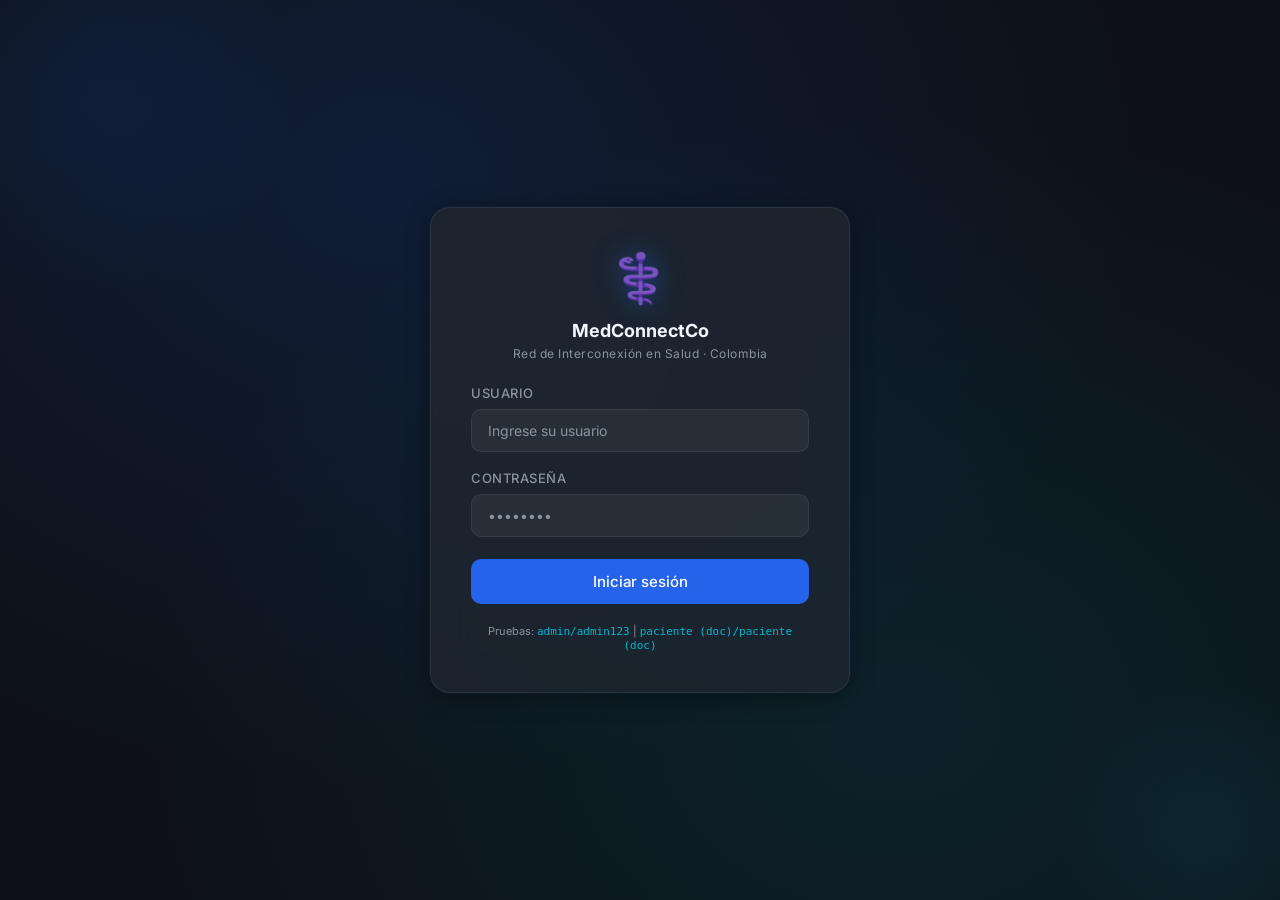
<file: frontend/index.html>
<!DOCTYPE html>
<html lang="es">
<head>
  <meta charset="UTF-8" />
  <meta name="viewport" content="width=device-width, initial-scale=1.0" />
  <title>MedConnectCo</title>
  <meta name="description" content="Sistema nacional de salud colombiano para registro y consulta de historias clínicas digitales." />
  <link rel="stylesheet" href="style.css" />
</head>
<body>

<!-- ════════════════════════════════════════════════════════════════════════
     LOGIN
     ════════════════════════════════════════════════════════════════════════ -->
<section id="login-screen">
  <div class="login-card">
    <div class="login-logo">
      <span class="logo-symbol">⚕️</span>
      <h1>MedConnectCo</h1>
      <p>Red de Interconexión en Salud · Colombia</p>
    </div>

    <form id="login-form" autocomplete="off">
      <div class="form-group">
        <label for="login-username">Usuario</label>
        <input id="login-username" type="text" placeholder="Ingrese su usuario" required />
      </div>
      <div class="form-group">
        <label for="login-password">Contraseña</label>
        <input id="login-password" type="password" placeholder="••••••••" required />
      </div>
      <div id="login-error" class="error-msg hidden"></div>
      <button id="login-btn" type="submit" class="btn btn-primary btn-full">
        Iniciar sesión
      </button>
    </form>

    <p style="text-align:center;font-size:11px;color:var(--muted);margin-top:20px;">
      Pruebas: <code style="color:var(--cyan)">admin/admin123</code> | <code style="color:var(--cyan)">paciente (doc)/paciente (doc)</code>
    </p>
  </div>
</section>

<!-- ════════════════════════════════════════════════════════════════════════
     APP
     ════════════════════════════════════════════════════════════════════════ -->
<div id="app" class="hidden">

  <!-- Sidebar -->
  <aside id="sidebar">
    <div class="sidebar-brand">
      <div class="brand-icon">⚕</div>
      <div class="brand-text">
        <div>MCC</div>
        <div class="brand-sub">Historias Clínicas</div>
      </div>
    </div>

    <nav class="sidebar-nav">
      <a href="#" class="nav-link active" data-section="dashboard">
        <span class="nav-icon">📊</span><span>Dashboard</span>
      </a>
      <a href="#" class="nav-link" data-section="hospitales">
        <span class="nav-icon">🏥</span><span>Hospitales</span>
      </a>
      <a href="#" class="nav-link" data-section="pacientes">
        <span class="nav-icon">👤</span><span>Pacientes</span>
      </a>
      <a href="#" class="nav-link" data-section="historias">
        <span class="nav-icon">📋</span><span>Historias Clínicas</span>
      </a>
      <a href="#" class="nav-link" data-section="usuarios" id="nav-usuarios">
        <span class="nav-icon">👥</span><span>Usuarios</span>
      </a>
      <a href="#" class="nav-link" data-section="notificaciones" id="nav-notificaciones">
        <span class="nav-icon">🔔</span><span>Notificaciones</span>
      </a>
    </nav>

    <div class="sidebar-footer">
      <div class="user-card">
        <div id="user-avatar" class="user-avatar role-admin">A</div>
        <div class="user-info-text">
          <div id="user-name" class="user-name">–</div>
          <div id="user-role" class="user-role">–</div>
        </div>
      </div>
      <button id="logout-btn" class="btn-logout">⎋ &nbsp;Cerrar sesión</button>
    </div>
  </aside>

  <!-- Main -->
  <main id="main-content">
    <div id="topbar">
      <h2 id="page-title">Dashboard</h2>
      <div id="topbar-actions"></div>
    </div>

    <!-- ── DASHBOARD ─────────────────────────────────────────── -->
    <section id="section-dashboard" class="content-section active">
      <div class="stats-grid">
        <div class="stat-card stat-blue">
          <div class="stat-icon">🏥</div>
          <div id="stat-hospitales" class="stat-value">–</div>
          <div class="stat-label">Hospitales</div>
        </div>
        <div class="stat-card stat-green">
          <div class="stat-icon">✅</div>
          <div id="stat-aprobados" class="stat-value">–</div>
          <div class="stat-label">Aprobados</div>
        </div>
        <div class="stat-card stat-cyan">
          <div class="stat-icon">👤</div>
          <div id="stat-pacientes" class="stat-value">–</div>
          <div class="stat-label">Pacientes</div>
        </div>
        <div class="stat-card stat-yellow">
          <div class="stat-icon">📋</div>
          <div id="stat-historias" class="stat-value">–</div>
          <div class="stat-label">Historias</div>
        </div>
      </div>

      <div class="section-header">
        <h3>Historias recientes</h3>
      </div>
      <div id="recent-historias" class="recent-list">
        <div class="empty-state">
          <div class="empty-state-icon">⏳</div>
          Cargando…
        </div>
      </div>
    </section>

    <!-- ── HOSPITALES ─────────────────────────────────────────── -->
    <section id="section-hospitales" class="content-section">
      <div id="hospitales-list" class="cards-grid"></div>
    </section>

    <!-- ── PACIENTES ──────────────────────────────────────────── -->
    <section id="section-pacientes" class="content-section">
      <div class="table-wrapper">
        <div id="pacientes-list"></div>
      </div>
    </section>

    <!-- ── HISTORIAS ──────────────────────────────────────────── -->
    <section id="section-historias" class="content-section">
      <div id="historias-list" class="cards-grid"></div>
    </section>

    <!-- ── USUARIOS ───────────────────────────────────────────── -->
    <section id="section-usuarios" class="content-section">
      <div class="table-wrapper">
        <div id="usuarios-list"></div>
      </div>
    </section>

    <!-- ── NOTIFICACIONES ─────────────────────────────────────── -->
    <section id="section-notificaciones" class="content-section">
      <div id="notificaciones-list" class="recent-list">
        <!-- Notificaciones Dinámicas -->
      </div>
    </section>

  </main>
</div>

<!-- ════════════════════════════════════════════════════════════════════════
     MODALS
     ════════════════════════════════════════════════════════════════════════ -->
<div id="modal-overlay" class="hidden">

  <!-- Modal: Nuevo Hospital -->
  <div id="modal-hospital" class="modal hidden">
    <div class="modal-header">
      <h3>🏥 Nuevo Hospital</h3>
      <button class="modal-close" onclick="closeModal()">✕</button>
    </div>
    <form id="form-hospital">
      <div class="form-group">
        <label>Nombre del hospital</label>
        <input id="h-nombre" type="text" placeholder="Ej. Hospital General de Medellín" required />
      </div>
      <div class="form-group">
        <label>Dirección</label>
        <input id="h-direccion" type="text" placeholder="Ej. Calle 10 #45-12, Medellín" required />
      </div>
      <div id="form-hospital-error" class="error-msg hidden"></div>
      <div class="modal-actions">
        <button type="button" class="btn btn-outline" onclick="closeModal()">Cancelar</button>
        <button type="submit" class="btn btn-primary">Crear Hospital</button>
      </div>
    </form>
  </div>

  <!-- Modal: Nuevo Paciente -->
  <div id="modal-paciente" class="modal hidden">
    <div class="modal-header">
      <h3>👤 Nuevo Paciente</h3>
      <button class="modal-close" onclick="closeModal()">✕</button>
    </div>
    <form id="form-paciente">
      <div class="form-group">
        <label>Número de documento</label>
        <input id="p-documento" type="text" placeholder="Ej. 1234567890" required />
      </div>
      <div class="form-group">
        <label>Nombre completo</label>
        <input id="p-nombre" type="text" placeholder="Ej. Carlos Andrés Ríos" required />
      </div>
      <div class="form-row">
        <div class="form-group">
          <label>Fecha Expedición Doc.</label>
          <input id="p-expedicion" type="date" required />
        </div>
        <div class="form-group">
          <label>Fecha de Nacimiento</label>
          <input id="p-nacimiento" type="date" required />
        </div>
      </div>
      <div class="form-group">
        <label>PIN de Acceso (4 dígitos)</label>
        <input id="p-pin" type="password" maxlength="4" pattern="\d{4}" placeholder="Ej. 1234" required title="Debe ser un código de 4 números" />
      </div>
      <div class="form-group checkbox-group">
        <label class="checkbox-label">
          <input id="p-consentimiento" type="checkbox" required />
          <span>El paciente manifiesta haber sido informado y otorga su consentimiento para el tratamiento de sus datos personales.</span>
        </label>
      </div>
      <div id="form-paciente-error" class="error-msg hidden"></div>
      <div class="modal-actions">
        <button type="button" class="btn btn-outline" onclick="closeModal()">Cancelar</button>
        <button type="submit" class="btn btn-primary">Registrar Paciente</button>
      </div>
    </form>
  </div>

  <!-- Modal: Nueva Historia -->
  <div id="modal-historia" class="modal hidden">
    <div class="modal-header">
      <h3>📋 Nueva Historia Clínica</h3>
      <button class="modal-close" onclick="closeModal()">✕</button>
    </div>
    <form id="form-historia">
      <div class="form-group">
        <label>Documento del paciente</label>
        <input id="hc-doc" type="text" placeholder="Ej. 1234567890" required />
      </div>
      <div class="form-group">
        <label>Diagnóstico</label>
        <textarea id="hc-diagnostico" placeholder="Describa el diagnóstico…" required></textarea>
      </div>
      <div class="form-group">
        <label>Tratamiento</label>
        <textarea id="hc-tratamiento" placeholder="Indique el tratamiento a seguir…" required></textarea>
      </div>
      <div id="form-historia-error" class="error-msg hidden"></div>
      <div class="modal-actions">
        <button type="button" class="btn btn-outline" onclick="closeModal()">Cancelar</button>
        <button type="submit" class="btn btn-primary">Guardar Historia</button>
      </div>
    </form>
  </div>

  <!-- Modal: Nueva Condición Crónica -->
  <div id="modal-condicion" class="modal hidden">
    <div class="modal-header">
      <h3>🏥 Antecedente / Condición Crónica</h3>
      <button class="modal-close" onclick="closeModal()">✕</button>
    </div>
    <form id="form-condicion">
      <div class="form-group">
        <label>Nombre de la condición</label>
        <input id="cond-nombre" type="text" placeholder="Ej. Hipertensión Arterial" required />
      </div>
      <div class="form-group">
        <label>Fecha de diagnóstico aproximado</label>
        <input id="cond-fecha" type="date" required />
      </div>
      <div id="form-condicion-error" class="error-msg hidden"></div>
      <div class="modal-actions">
        <button type="button" class="btn btn-outline" onclick="closeModal()">Cancelar</button>
        <button type="submit" class="btn btn-primary">Registrar Condición</button>
      </div>
    </form>
  </div>

  <!-- Modal: Nuevo Usuario -->
  <div id="modal-usuario" class="modal hidden">
    <div class="modal-header">
      <h3>👥 Nuevo Usuario</h3>
      <button class="modal-close" onclick="closeModal()">✕</button>
    </div>
    <form id="form-usuario">
      <div class="form-group">
        <label>Nombre de usuario</label>
        <input id="u-username" type="text" placeholder="Ej. dr_perez" required />
      </div>
      <div class="form-group">
        <label>Contraseña</label>
        <input id="u-password" type="password" placeholder="Mínimo 6 caracteres" required />
      </div>
      <div class="form-group">
        <label>Rol</label>
        <select id="u-rol" style="width:100%;padding:10px 14px;background:rgba(255,255,255,0.05);border:1px solid var(--border);border-radius:8px;color:var(--text);font-size:13px;outline:none;">
          <option value="medico">Médico</option>
          <option value="admin_clinica">Admin de Clínica</option>
          <option value="admin">Admin del Sistema</option>
        </select>
      </div>
      <div class="form-group" id="group-hospital">
        <label>Asociar Hospital</label>
        <select id="u-hospital-select" style="width:100%;padding:10px 14px;background:rgba(255,255,255,0.05);border:1px solid var(--border);border-radius:8px;color:var(--text);font-size:13px;outline:none;">
          <option value="">-- Seleccione un hospital --</option>
        </select>
      </div>
      <div id="form-usuario-error" class="error-msg hidden"></div>
      <div class="modal-actions">
        <button type="button" class="btn btn-outline" onclick="closeModal()">Cancelar</button>
        <button type="submit" class="btn btn-primary">Crear Usuario</button>
      </div>
    </form>
  </div>

</div>

<!-- ════════════════════════════════════════════════════════════════════════
     TOAST
     ════════════════════════════════════════════════════════════════════════ -->
<div id="toast-container"></div>

<script src="app.js"></script>
</body>
</html>
</file>
<file: frontend/style.css>
/* ── Google Font ─────────────────────────────────────────────────────────── */
@import url('https://fonts.googleapis.com/css2?family=Inter:wght@300;400;500;600;700&display=swap');

/* ── Variables ───────────────────────────────────────────────────────────── */
:root {
  --bg:          #0d1117;
  --bg2:         #161b22;
  --bg3:         #1e2630;
  --card:        rgba(30, 38, 48, 0.85);
  --border:      rgba(255,255,255,0.07);
  --blue:        #2563eb;
  --blue-light:  #3b82f6;
  --cyan:        #06b6d4;
  --green:       #10b981;
  --red:         #ef4444;
  --yellow:      #f59e0b;
  --text:        #f0f6fc;
  --muted:       #8b949e;
  --sidebar-w:   240px;
  --radius:      12px;
  --shadow:      0 4px 24px rgba(0,0,0,0.4);
  --transition:  0.2s ease;
}

/* ── Reset ───────────────────────────────────────────────────────────────── */
*, *::before, *::after { box-sizing: border-box; margin: 0; padding: 0; }
html, body { height: 100%; font-family: 'Inter', sans-serif; background: var(--bg); color: var(--text); overflow-x: hidden; }
a { text-decoration: none; color: inherit; }
button { cursor: pointer; font-family: inherit; }
input, textarea, select { font-family: inherit; }

/* ── Utility ─────────────────────────────────────────────────────────────── */
.hidden { display: none !important; }

/* ── Scrollbar ───────────────────────────────────────────────────────────── */
::-webkit-scrollbar { width: 6px; }
::-webkit-scrollbar-track { background: var(--bg2); }
::-webkit-scrollbar-thumb { background: var(--bg3); border-radius: 3px; }

/* ════════════════════════════════════════════════════════════════════════════
   LOGIN
   ════════════════════════════════════════════════════════════════════════════ */
#login-screen {
  min-height: 100vh;
  display: flex;
  align-items: center;
  justify-content: center;
  background: radial-gradient(ellipse at 30% 20%, rgba(37,99,235,0.15) 0%, transparent 60%),
              radial-gradient(ellipse at 70% 80%, rgba(6,182,212,0.1) 0%, transparent 60%),
              var(--bg);
  position: relative;
  overflow: hidden;
}

/* Floating circles */
#login-screen::before, #login-screen::after {
  content: '';
  position: absolute;
  border-radius: 50%;
  animation: float 8s ease-in-out infinite;
}
#login-screen::before {
  width: 400px; height: 400px;
  background: radial-gradient(circle, rgba(37,99,235,0.08) 0%, transparent 70%);
  top: -100px; left: -100px;
}
#login-screen::after {
  width: 300px; height: 300px;
  background: radial-gradient(circle, rgba(6,182,212,0.08) 0%, transparent 70%);
  bottom: -80px; right: -80px;
  animation-delay: -4s;
}

@keyframes float {
  0%, 100% { transform: translateY(0) scale(1); }
  50%       { transform: translateY(-20px) scale(1.05); }
}

.login-card {
  width: 420px;
  background: var(--card);
  backdrop-filter: blur(20px);
  border: 1px solid var(--border);
  border-radius: 20px;
  padding: 40px;
  box-shadow: var(--shadow), 0 0 0 1px rgba(37,99,235,0.1);
  position: relative;
  z-index: 1;
  animation: slideUp 0.5s ease;
}

@keyframes slideUp {
  from { opacity: 0; transform: translateY(30px); }
  to   { opacity: 1; transform: translateY(0); }
}

.login-logo {
  text-align: center;
  margin-bottom: 24px;
}
.login-logo .logo-symbol {
  font-size: 48px;
  display: block;
  margin-bottom: 12px;
  filter: drop-shadow(0 0 12px rgba(37,99,235,0.5));
}
.login-logo h1 {
  font-size: 18px;
  font-weight: 700;
  color: var(--text);
  margin-bottom: 4px;
  line-height: 1.3;
}
.login-logo p {
  font-size: 12px;
  color: var(--muted);
  letter-spacing: 0.5px;
}

.form-group { margin-bottom: 18px; }
.form-group label {
  display: block;
  font-size: 13px;
  font-weight: 500;
  color: var(--muted);
  margin-bottom: 8px;
  text-transform: uppercase;
  letter-spacing: 0.5px;
}
.form-group input {
  width: 100%;
  padding: 12px 16px;
  background: rgba(255,255,255,0.05);
  border: 1px solid var(--border);
  border-radius: 10px;
  color: var(--text);
  font-size: 14px;
  transition: border-color var(--transition), box-shadow var(--transition);
  outline: none;
}
.form-group input:focus {
  border-color: var(--blue);
  box-shadow: 0 0 0 3px rgba(37,99,235,0.15);
}
.form-group input::placeholder { color: var(--muted); }
.checkbox-group { margin: 20px 0; }
.checkbox-label {
  display: flex !important;
  align-items: flex-start;
  gap: 12px;
  cursor: pointer;
  text-transform: none !important;
  color: var(--text) !important;
  font-weight: 400 !important;
  font-size: 13px !important;
  line-height: 1.4;
}
.checkbox-label input {
  width: 18px !important;
  height: 18px !important;
  flex-shrink: 0;
  margin-top: 2px;
}

.error-msg {
  background: rgba(239,68,68,0.1);
  border: 1px solid rgba(239,68,68,0.3);
  border-radius: 8px;
  padding: 10px 14px;
  font-size: 13px;
  color: #fca5a5;
  margin-bottom: 14px;
}

/* ── Buttons ─────────────────────────────────────────────────────────────── */
.btn {
  display: inline-flex;
  align-items: center;
  gap: 6px;
  padding: 10px 18px;
  border-radius: 8px;
  font-size: 13px;
  font-weight: 500;
  border: none;
  transition: all var(--transition);
  white-space: nowrap;
}
.btn-primary {
  background: var(--blue);
  color: #fff;
}
.btn-primary:hover { background: var(--blue-light); transform: translateY(-1px); box-shadow: 0 4px 12px rgba(37,99,235,0.4); }

.btn-success { background: var(--green); color: #fff; }
.btn-success:hover { background: #059669; }

.btn-danger { background: var(--red); color: #fff; }
.btn-danger:hover { background: #dc2626; }

.btn-outline {
  background: transparent;
  color: var(--blue-light);
  border: 1px solid rgba(59,130,246,0.4);
}
.btn-outline:hover { background: rgba(59,130,246,0.1); }

.btn-sm { padding: 6px 12px; font-size: 12px; }

.btn-full {
  width: 100%;
  justify-content: center;
  padding: 13px;
  font-size: 15px;
  border-radius: 10px;
  margin-top: 4px;
}

.btn:disabled { opacity: 0.6; cursor: not-allowed; transform: none !important; }

/* ════════════════════════════════════════════════════════════════════════════
   APP LAYOUT
   ════════════════════════════════════════════════════════════════════════════ */
#app {
  display: flex;
  height: 100vh;
  overflow: hidden;
}

/* ── Sidebar ─────────────────────────────────────────────────────────────── */
#sidebar {
  width: var(--sidebar-w);
  background: var(--bg2);
  border-right: 1px solid var(--border);
  display: flex;
  flex-direction: column;
  flex-shrink: 0;
  overflow: hidden;
}

.sidebar-brand {
  display: flex;
  align-items: center;
  gap: 10px;
  padding: 22px 20px;
  border-bottom: 1px solid var(--border);
}
.brand-icon {
  width: 36px; height: 36px;
  background: linear-gradient(135deg, var(--blue), var(--cyan));
  border-radius: 10px;
  display: flex;
  align-items: center;
  justify-content: center;
  font-size: 18px;
  flex-shrink: 0;
}
.brand-text { font-size: 13px; font-weight: 700; line-height: 1.2; }
.brand-sub  { font-size: 10px; color: var(--muted); font-weight: 400; }

.sidebar-nav { flex: 1; padding: 12px 10px; overflow-y: auto; }

.nav-link {
  display: flex;
  align-items: center;
  gap: 10px;
  padding: 10px 12px;
  border-radius: 8px;
  font-size: 13px;
  font-weight: 500;
  color: var(--muted);
  transition: all var(--transition);
  margin-bottom: 2px;
}
.nav-link:hover { background: rgba(255,255,255,0.05); color: var(--text); }
.nav-link.active { background: rgba(37,99,235,0.15); color: var(--blue-light); }
.nav-link.active .nav-icon { filter: none; }
.nav-icon { font-size: 16px; flex-shrink: 0; }

.sidebar-footer {
  padding: 14px;
  border-top: 1px solid var(--border);
}
.user-card {
  display: flex;
  align-items: center;
  gap: 10px;
  padding: 10px;
  background: rgba(255,255,255,0.04);
  border-radius: 10px;
  margin-bottom: 10px;
}
.user-avatar {
  width: 34px; height: 34px;
  border-radius: 50%;
  display: flex;
  align-items: center;
  justify-content: center;
  font-size: 14px;
  font-weight: 700;
  flex-shrink: 0;
}
.role-admin  { background: linear-gradient(135deg, var(--blue), var(--cyan)); color: #fff; }
.role-medico { background: linear-gradient(135deg, var(--green), var(--cyan)); color: #fff; }
.user-info-text .user-name { font-size: 13px; font-weight: 600; }
.user-info-text .user-role {
  font-size: 11px;
  color: var(--muted);
  text-transform: capitalize;
}
.btn-logout {
  width: 100%;
  justify-content: center;
  padding: 8px;
  background: rgba(239,68,68,0.1);
  color: #fca5a5;
  border: 1px solid rgba(239,68,68,0.2);
  border-radius: 8px;
  font-size: 12px;
  font-weight: 500;
  transition: all var(--transition);
}
.btn-logout:hover { background: rgba(239,68,68,0.2); }

/* ── Main content ────────────────────────────────────────────────────────── */
#main-content {
  flex: 1;
  display: flex;
  flex-direction: column;
  overflow: hidden;
  background: var(--bg);
}

/* Top bar */
#topbar {
  display: flex;
  align-items: center;
  justify-content: space-between;
  padding: 16px 28px;
  border-bottom: 1px solid var(--border);
  background: var(--bg);
  flex-shrink: 0;
  gap: 16px;
}
#page-title { font-size: 18px; font-weight: 700; }
#topbar-actions { display: flex; align-items: center; gap: 10px; flex-wrap: wrap; }

/* Sections */
.content-section { display: none; flex: 1; overflow-y: auto; padding: 28px; }
.content-section.active { display: block; }

/* ── Stats grid ──────────────────────────────────────────────────────────── */
.stats-grid {
  display: grid;
  grid-template-columns: repeat(auto-fit, minmax(180px, 1fr));
  gap: 16px;
  margin-bottom: 28px;
}
.stat-card {
  background: var(--card);
  backdrop-filter: blur(10px);
  border: 1px solid var(--border);
  border-radius: var(--radius);
  padding: 20px;
  transition: transform var(--transition), box-shadow var(--transition);
}
.stat-card:hover { transform: translateY(-2px); box-shadow: var(--shadow); }
.stat-icon  { font-size: 28px; margin-bottom: 10px; }
.stat-value { font-size: 32px; font-weight: 700; line-height: 1; margin-bottom: 4px; }
.stat-label { font-size: 12px; color: var(--muted); text-transform: uppercase; letter-spacing: 0.5px; }
.stat-blue   .stat-value { color: var(--blue-light); }
.stat-green  .stat-value { color: var(--green); }
.stat-cyan   .stat-value { color: var(--cyan); }
.stat-yellow .stat-value { color: var(--yellow); }

/* ── Cards ───────────────────────────────────────────────────────────────── */
.section-header {
  display: flex;
  justify-content: space-between;
  align-items: center;
  margin-bottom: 16px;
}
.section-header h3 { font-size: 15px; font-weight: 600; }

.cards-grid {
  display: grid;
  grid-template-columns: repeat(auto-fill, minmax(300px, 1fr));
  gap: 16px;
}
.card {
  background: var(--card);
  backdrop-filter: blur(10px);
  border: 1px solid var(--border);
  border-radius: var(--radius);
  padding: 20px;
  transition: transform var(--transition), box-shadow var(--transition);
}
.card:hover { transform: translateY(-2px); box-shadow: var(--shadow); }
.card.approved { border-left: 3px solid var(--green); }
.card.pending  { border-left: 3px solid var(--yellow); }

.card-header {
  display: flex;
  justify-content: space-between;
  align-items: flex-start;
  gap: 12px;
  margin-bottom: 14px;
}
.card-title { font-size: 14px; font-weight: 600; margin-bottom: 4px; }
.card-sub   { font-size: 12px; color: var(--muted); }
.card-actions { display: flex; gap: 8px; flex-wrap: wrap; }

/* ── Badges ──────────────────────────────────────────────────────────────── */
.badge {
  display: inline-flex;
  align-items: center;
  gap: 4px;
  padding: 3px 10px;
  border-radius: 99px;
  font-size: 11px;
  font-weight: 600;
  white-space: nowrap;
}
.badge-success { background: rgba(16,185,129,0.15); color: var(--green); border: 1px solid rgba(16,185,129,0.3); }
.badge-warning { background: rgba(245,158,11,0.15); color: var(--yellow); border: 1px solid rgba(245,158,11,0.3); }
.badge-info    { background: rgba(6,182,212,0.15);  color: var(--cyan);   border: 1px solid rgba(6,182,212,0.3); }

/* ── Table ───────────────────────────────────────────────────────────────── */
.table-wrapper {
  background: var(--card);
  backdrop-filter: blur(10px);
  border: 1px solid var(--border);
  border-radius: var(--radius);
  overflow: hidden;
}
.data-table { width: 100%; border-collapse: collapse; }
.data-table th {
  padding: 12px 16px;
  text-align: left;
  font-size: 11px;
  font-weight: 600;
  text-transform: uppercase;
  letter-spacing: 0.5px;
  color: var(--muted);
  background: rgba(255,255,255,0.03);
  border-bottom: 1px solid var(--border);
}
.data-table td {
  padding: 13px 16px;
  font-size: 13px;
  border-bottom: 1px solid var(--border);
}
.data-table tr:last-child td { border-bottom: none; }
.data-table tr:hover td { background: rgba(255,255,255,0.02); }
.data-table code {
  background: rgba(255,255,255,0.06);
  padding: 2px 8px;
  border-radius: 4px;
  font-size: 12px;
  font-family: 'Courier New', monospace;
  color: var(--cyan);
}

/* ── Search bar ──────────────────────────────────────────────────────────── */
.search-group { display: flex; gap: 8px; }
.search-input {
  padding: 9px 14px;
  background: rgba(255,255,255,0.05);
  border: 1px solid var(--border);
  border-radius: 8px;
  color: var(--text);
  font-size: 13px;
  outline: none;
  min-width: 240px;
  transition: border-color var(--transition);
}
.search-input:focus { border-color: var(--blue); }
.search-input::placeholder { color: var(--muted); }

/* ── Recent list ─────────────────────────────────────────────────────────── */
.recent-list { display: flex; flex-direction: column; gap: 10px; }
.record-item {
  display: flex;
  align-items: center;
  gap: 14px;
  padding: 14px;
  background: rgba(255,255,255,0.03);
  border: 1px solid var(--border);
  border-radius: 10px;
  transition: background var(--transition);
}
.record-item:hover { background: rgba(255,255,255,0.05); }
.record-icon { font-size: 22px; flex-shrink: 0; }
.record-title { font-size: 13px; font-weight: 500; margin-bottom: 3px; }
.record-sub   { font-size: 11px; color: var(--muted); }

/* ── Historia card ───────────────────────────────────────────────────────── */
.historia-card .diag-label { font-size: 11px; color: var(--muted); text-transform: uppercase; letter-spacing: 0.4px; margin-bottom: 4px; }
.historia-card .diag-value { font-size: 13px; font-weight: 500; margin-bottom: 12px; }
.historia-card .fecha { font-size: 11px; color: var(--muted); text-align: right; }

/* ── Empty state ─────────────────────────────────────────────────────────── */
.empty-state {
  text-align: center;
  color: var(--muted);
  font-size: 14px;
  padding: 48px 20px;
}
.empty-state-icon { font-size: 40px; margin-bottom: 12px; }

/* ════════════════════════════════════════════════════════════════════════════
   MODALS
   ════════════════════════════════════════════════════════════════════════════ */
#modal-overlay {
  position: fixed;
  inset: 0;
  background: rgba(0,0,0,0.6);
  backdrop-filter: blur(4px);
  z-index: 100;
  display: flex;
  align-items: center;
  justify-content: center;
  animation: fadeIn 0.2s ease;
}
@keyframes fadeIn { from { opacity: 0; } to { opacity: 1; } }

.modal {
  background: var(--bg2);
  border: 1px solid var(--border);
  border-radius: 16px;
  padding: 28px;
  width: 460px;
  max-width: 95vw;
  max-height: 90vh;
  overflow-y: auto;
  animation: scaleIn 0.2s ease;
  box-shadow: 0 20px 60px rgba(0,0,0,0.5);
}
@keyframes scaleIn { from { opacity: 0; transform: scale(0.95); } to { opacity: 1; transform: scale(1); } }

.modal-header {
  display: flex;
  justify-content: space-between;
  align-items: center;
  margin-bottom: 22px;
}
.modal-header h3 { font-size: 16px; font-weight: 700; }
.modal-close {
  width: 30px; height: 30px;
  background: rgba(255,255,255,0.06);
  border: none;
  border-radius: 8px;
  color: var(--muted);
  font-size: 18px;
  display: flex;
  align-items: center;
  justify-content: center;
  transition: all var(--transition);
}
.modal-close:hover { background: rgba(239,68,68,0.15); color: var(--red); }

.modal .form-group { margin-bottom: 16px; }
.modal .form-group textarea {
  width: 100%;
  padding: 10px 14px;
  background: rgba(255,255,255,0.05);
  border: 1px solid var(--border);
  border-radius: 8px;
  color: var(--text);
  font-size: 13px;
  resize: vertical;
  min-height: 80px;
  outline: none;
  transition: border-color var(--transition);
}
.modal .form-group textarea:focus { border-color: var(--blue); }
.modal .form-group textarea::placeholder { color: var(--muted); }

.modal-actions { display: flex; justify-content: flex-end; gap: 10px; margin-top: 20px; }

/* ════════════════════════════════════════════════════════════════════════════
   TOAST
   ════════════════════════════════════════════════════════════════════════════ */
#toast-container {
  position: fixed;
  bottom: 24px;
  right: 24px;
  z-index: 999;
  display: flex;
  flex-direction: column;
  gap: 8px;
}
.toast {
  padding: 12px 18px;
  border-radius: 10px;
  font-size: 13px;
  font-weight: 500;
  max-width: 320px;
  transform: translateX(120%);
  transition: transform 0.3s ease;
  box-shadow: var(--shadow);
}
.toast.show { transform: translateX(0); }
.toast-success { background: rgba(16,185,129,0.15); border: 1px solid rgba(16,185,129,0.4); color: #6ee7b7; }
.toast-error   { background: rgba(239,68,68,0.15);  border: 1px solid rgba(239,68,68,0.4);  color: #fca5a5; }
.toast-info    { background: rgba(37,99,235,0.15);   border: 1px solid rgba(37,99,235,0.4);  color: #93c5fd; }

/* ── Loading spinner ─────────────────────────────────────────────────────── */
.spinner {
  width: 18px; height: 18px;
  border: 2px solid rgba(255,255,255,0.2);
  border-top-color: #fff;
  border-radius: 50%;
  animation: spin 0.6s linear infinite;
  display: inline-block;
}
@keyframes spin { to { transform: rotate(360deg); } }

/* ── Responsive ──────────────────────────────────────────────────────────── */
@media (max-width: 768px) {
  :root { --sidebar-w: 60px; }
  .brand-text, .nav-link span:not(.nav-icon), .user-info-text { display: none; }
  .sidebar-brand { justify-content: center; padding: 16px; }
  .nav-link { justify-content: center; padding: 12px; }
  .content-section { padding: 16px; }
  #topbar { padding: 12px 16px; }
  .search-input { min-width: 150px; }
}
</file>
